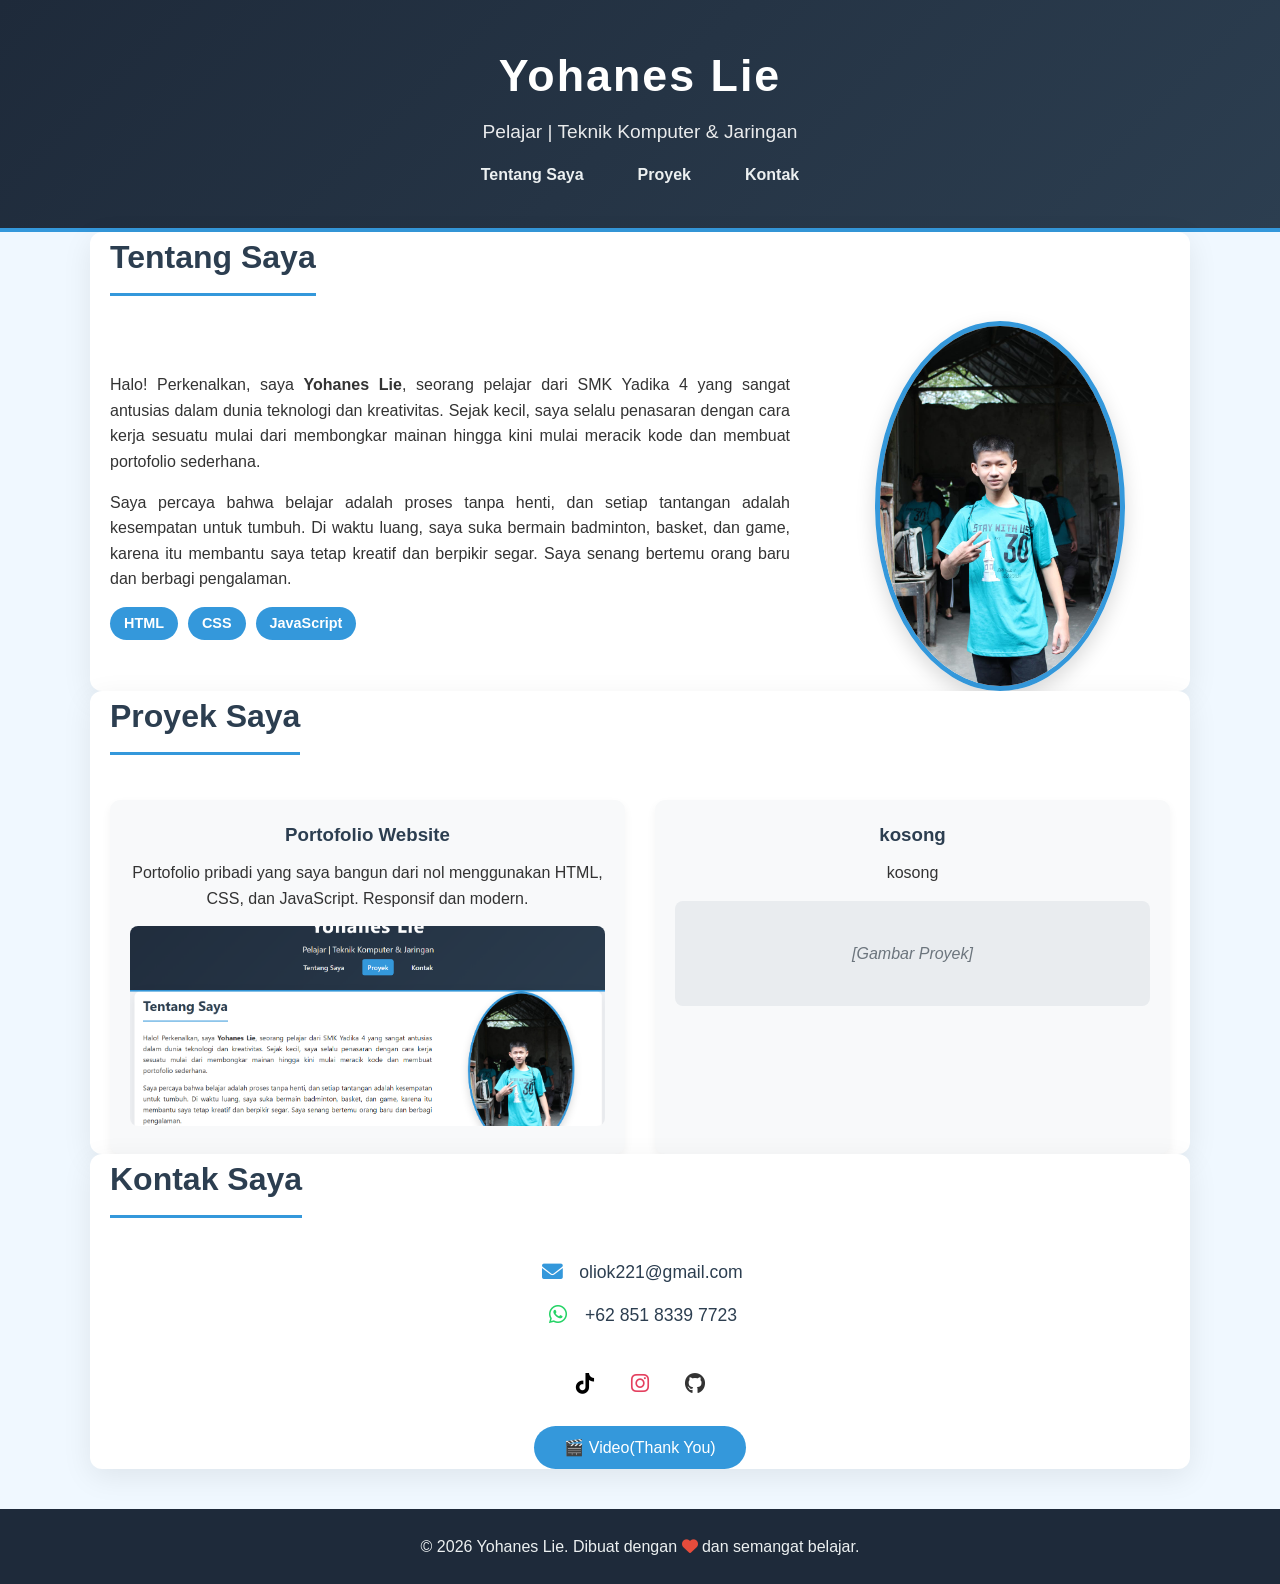
<file: index.html>
<!DOCTYPE html>
<html lang="id">
<head>
    <meta charset="UTF-8">
    <meta name="viewport" content="width=device-width, initial-scale=1.0">
    <title>Portofolio - Yohanes Lie</title>
    <!-- Font Awesome untuk ikon -->
    <link rel="stylesheet" href="https://cdnjs.cloudflare.com/ajax/libs/font-awesome/6.0.0-beta3/css/all.min.css">
    <link rel="stylesheet" href="styles1/main.css">
</head>
<body>
    <header>
        <div class="container">
            <h1>Yohanes Lie</h1>
            <p class="tagline">Pelajar | Teknik Komputer & Jaringan</p>
            <nav>
                <ul>
                    <li><a href="#about">Tentang Saya</a></li>
                    <li><a href="#projects">Proyek</a></li>
                    <li><a href="#contact">Kontak</a></li>
                </ul>
            </nav>
        </div>
    </header>

    <main>
        <!-- ===== ABOUT ME ===== -->
        <section id="about" class="container">
            <h2>Tentang Saya</h2>
            <div class="about-grid">
                <div class="about-text">
                    <p>Halo! Perkenalkan, saya <strong>Yohanes Lie</strong>, seorang pelajar dari SMK Yadika 4 yang sangat antusias dalam dunia teknologi dan kreativitas. Sejak kecil, saya selalu penasaran dengan cara kerja sesuatu mulai dari membongkar mainan hingga kini mulai meracik kode dan membuat portofolio sederhana.</p>
                    <p>Saya percaya bahwa belajar adalah proses tanpa henti, dan setiap tantangan adalah kesempatan untuk tumbuh. Di waktu luang, saya suka bermain badminton, basket, dan game, karena itu membantu saya tetap kreatif dan berpikir segar. Saya senang bertemu orang baru dan berbagi pengalaman.</p>
                    <div class="skills">
                        <span class="skill-tag">HTML</span>
                        <span class="skill-tag">CSS</span>
                        <span class="skill-tag">JavaScript</span>
                    </div>
                </div>
                <div class="about-photo">
                    <img src="assets1/asli.jpeg" alt="Foto Profil Yohanes Lie" class="profile-img">
                </div>
            </div>
        </section>

        <!-- ===== PROJECTS ===== -->
        <section id="projects" class="container">
            <h2>Proyek Saya</h2>
            <div class="projects-grid">
                <div class="project-card">
                    <h3>Portofolio Website</h3>
                    <p>Portofolio pribadi yang saya bangun dari nol menggunakan HTML, CSS, dan JavaScript. Responsif dan modern.</p>
                    <img src="assets1/project1.png" alt="Tampilan proyek portofolio" class="project-img">
                </div>
                <div class="project-card">
                    <h3>kosong</h3>
                    <p>kosong</p>
                    <div class="project-placeholder">[Gambar Proyek]</div>
                </div>
            </div>
        </section>

        <!-- ===== CONTACT ===== -->
        <section id="contact" class="container">
            <h2>Kontak Saya</h2>
            <div class="contact-info">
                <p>
                    <i class="fas fa-envelope"></i>
                    <a href="mailto:oliok221@gmail.com">oliok221@gmail.com</a>
                </p>
                <p>
                    <i class="fab fa-whatsapp"></i>
                    <a href="https://wa.me/6285183397723" target="_blank">+62 851 8339 7723</a>
                </p>
                <div class="social-links">
             <!-- TikTok -->
                 <a href="https://www.tiktok.com/@oliok112" target="_blank" aria-label="TikTok">
                    <i class="fab fa-tiktok"></i>
                </a>
            <!-- Instagram -->
                <a href="https://www.instagram.com/thelumashon" target="_blank" aria-label="Instagram">
                   <i class="fab fa-instagram"></i>
                </a>
            <!-- GitHub -->
                <a href="https://github.com/oliok12" target="_blank" aria-label="GitHub">
                   <i class="fab fa-github"></i>
                </a>
</div>
            </div>
        </section>
    </main>

    <footer>
        <div class="container">
            <p>&copy; 2026 Yohanes Lie. Dibuat dengan <i class="fas fa-heart" style="color: #e74c3c;"></i> dan semangat belajar.</p>
        </div>
    </footer>

    <!-- ===== MODAL VIDEO ===== -->
    <div id="videoModal" class="video-modal">
        <div class="video-modal-content">
            <span class="close-video">&times;</span>
            <video id="thankYouVideo" controls autoplay>
                <source src="assets1/olo1.mp4" type="video/mp4">
                Maaf, browser Anda tidak mendukung video.
            </video>
            <p class="video-caption">Terima kasih sudah berkunjung ke portofolio saya! 🙏</p>
        </div>
    </div>

    <script src="scripts1/app.js"></script>
</body>
</html>
</file>
<file: styles1/main.css>
/* ===== RESET & GLOBAL ===== */
* {
    margin: 0;
    padding: 0;
    box-sizing: border-box;
}

body {
    font-family: 'Segoe UI', Tahoma, Geneva, Verdana, sans-serif;
    background-color: #f0f8ff;
    color: #333;
    line-height: 1.6;
}

.container {
    max-width: 1100px;
    margin: 0 auto;
    padding: 0 20px;
}

/* ===== HEADER ===== */
header {
    background: linear-gradient(135deg, #1e2a3a, #2c3e50);
    color: #ffffff;
    padding: 40px 0;
    text-align: center;
    border-bottom: 4px solid #3498db;
}

header h1 {
    font-size: 2.8rem;
    letter-spacing: 2px;
    margin-bottom: 5px;
}

header .tagline {
    font-size: 1.2rem;
    opacity: 0.9;
    margin-bottom: 15px;
}

nav ul {
    list-style: none;
    display: flex;
    justify-content: center;
    gap: 30px;
}

nav ul li a {
    color: #ecf0f1;
    text-decoration: none;
    font-weight: 600;
    padding: 8px 12px;
    border-radius: 5px;
    transition: background 0.3s, color 0.3s;
}

nav ul li a:hover {
    background: #3498db;
    color: #fff;
}

/* ===== SECTION ===== */
section {
    background: #ffffff;
    border-radius: 12px;
    box-shadow: 0 8px 30px rgba(0, 0, 0, 0.08);
    padding: 40px;
    margin: 40px auto;
}

section h2 {
    font-size: 2rem;
    color: #2c3e50;
    border-bottom: 3px solid #3498db;
    padding-bottom: 10px;
    margin-bottom: 25px;
    display: inline-block;
}

/* ===== ABOUT ME ===== */
.about-grid {
    display: grid;
    grid-template-columns: 2fr 1fr;
    gap: 40px;
    align-items: center;
}

.about-text p {
    margin-bottom: 15px;
    text-align: justify;
}

.profile-img {
    width: 100%;
    max-width: 250px;
    height: auto;
    border-radius: 50%;
    border: 5px solid #3498db;
    box-shadow: 0 8px 20px rgba(0, 0, 0, 0.15);
    display: block;
    margin: 0 auto;
    transition: transform 0.3s;
}

.profile-img:hover {
    transform: scale(1.03);
}

.skills {
    margin-top: 15px;
    display: flex;
    flex-wrap: wrap;
    gap: 10px;
}

.skill-tag {
    background: #3498db;
    color: #fff;
    padding: 5px 14px;
    border-radius: 20px;
    font-size: 0.9rem;
    font-weight: 600;
}

/* ===== PROJECTS ===== */
.projects-grid {
    display: grid;
    grid-template-columns: repeat(auto-fit, minmax(280px, 1fr));
    gap: 30px;
    margin-top: 20px;
}

.project-card {
    background: #f8f9fa;
    padding: 20px;
    border-radius: 10px;
    box-shadow: 0 4px 10px rgba(0, 0, 0, 0.05);
    transition: transform 0.3s, box-shadow 0.3s;
    text-align: center;
}

.project-card:hover {
    transform: translateY(-8px);
    box-shadow: 0 12px 30px rgba(0, 0, 0, 0.12);
}

.project-card h3 {
    color: #2c3e50;
    margin-bottom: 10px;
}

.project-img {
    width: 100%;
    max-height: 200px;
    object-fit: cover;
    border-radius: 8px;
    margin-top: 15px;
}

.project-placeholder {
    background: #e9ecef;
    padding: 40px 20px;
    border-radius: 8px;
    color: #6c757d;
    font-style: italic;
    margin-top: 15px;
}

/* ===== CONTACT ===== */
.contact-info {
    text-align: center;
    font-size: 1.1rem;
}

.contact-info p {
    margin: 12px 0;
}

.contact-info a {
    color: #2c3e50;
    text-decoration: none;
    transition: color 0.3s;
}

.contact-info a:hover {
    color: #3498db;
}

.contact-info i {
    color: #3498db;
    width: 30px;
}

.social-links {
    margin-top: 20px;
    display: flex;
    justify-content: center;
    gap: 25px;
}

.social-links a {
    color: #2c3e50;
    font-size: 2rem;
    transition: color 0.3s, transform 0.3s;
}

.social-links a:hover {
    color: #3498db;
    transform: scale(1.15);
}

/* ===== FOOTER ===== */
footer {
    background: #1e2a3a;
    color: #ecf0f1;
    text-align: center;
    padding: 25px 0;
    margin-top: 40px;
}

footer i {
    color: #e74c3c;
}

/* ===== RESPONSIVE ===== */
@media (max-width: 768px) {
    header h1 {
        font-size: 2rem;
    }

    nav ul {
        flex-direction: column;
        gap: 10px;
    }

    .about-grid {
        grid-template-columns: 1fr;
        text-align: center;
    }

    .profile-img {
        max-width: 200px;
    }

    .projects-grid {
        grid-template-columns: 1fr;
    }

    section {
        padding: 25px;
        margin: 25px 10px;
    }

    .social-links a {
        font-size: 1.6rem;
    }
}

/* ===== PERBAIKAN KONTAK ===== */
.contact-info {
    text-align: center;
    font-size: 1.1rem;
}

.contact-info p {
    margin: 15px 0;
    display: flex;
    align-items: center;
    justify-content: center;
    gap: 12px;
}

.contact-info i {
    color: #3498db;
    font-size: 1.3rem;
    width: 30px;
    text-align: center;
}

.contact-info a {
    color: #2c3e50;
    text-decoration: none;
    transition: color 0.3s;
}

.contact-info a:hover {
    color: #3498db;
}

.social-links {
    margin-top: 25px;
    display: flex;
    justify-content: center;
    gap: 25px;
}

.social-links a {
    color: #2c3e50;
    font-size: 2rem;
    transition: color 0.3s, transform 0.3s;
}

.social-links a:hover {
    color: #3498db;
    transform: scale(1.15);
}

/* KHUSUS WA */
.fa-whatsapp {
    color: #25D366 !important;
}

.social-links a:hover .fa-whatsapp {
    color: #128C7E !important;
}

/* KHUSUS INSTAGRAM */
.fa-instagram {
    color: #E4405F !important;
}

.social-links a:hover .fa-instagram {
    color: #C13584 !important;
}

/* KHUSUS GITHUB */
.fa-github {
    color: #333 !important;
}

.social-links a:hover .fa-github {
    color: #000 !important;
}

/* ===== WARNA IKON SOSIAL MEDIA ===== */

/* TikTok */
.fa-tiktok {
    color: #000000 !important;
}

.social-links a:hover .fa-tiktok {
    color: #00f2ea !important; /* Warna cyan khas TikTok */
}

/* Instagram (tetap) */
.fa-instagram {
    color: #E4405F !important;
}

.social-links a:hover .fa-instagram {
    color: #C13584 !important;
}

/* GitHub (tetap) */
.fa-github {
    color: #333 !important;
}

.social-links a:hover .fa-github {
    color: #000 !important;
}

/* ===== MODAL VIDEO ===== */
.video-modal {
    display: none;
    position: fixed;
    z-index: 9999;
    left: 0;
    top: 0;
    width: 100%;
    height: 100%;
    background-color: rgba(0, 0, 0, 0.85);
    animation: fadeIn 0.3s ease;
}

.video-modal-content {
    position: relative;
    margin: 5% auto;
    width: 90%;
    max-width: 800px;
    background: #fff;
    border-radius: 16px;
    padding: 20px;
    box-shadow: 0 20px 60px rgba(0, 0, 0, 0.5);
    animation: slideUp 0.4s ease;
}

.video-modal-content video {
    width: 100%;
    border-radius: 12px;
    background: #000;
}

.video-caption {
    text-align: center;
    font-size: 1.2rem;
    font-weight: 600;
    color: #2c3e50;
    margin-top: 15px;
}

.close-video {
    position: absolute;
    top: -12px;
    right: -12px;
    color: #fff;
    font-size: 28px;
    font-weight: bold;
    cursor: pointer;
    transition: 0.3s;
    background: #e74c3c;
    width: 40px;
    height: 40px;
    border-radius: 50%;
    display: flex;
    align-items: center;
    justify-content: center;
    box-shadow: 0 4px 10px rgba(0, 0, 0, 0.3);
}

.close-video:hover {
    background: #c0392b;
    transform: scale(1.1);
}

/* ===== ANIMASI ===== */
@keyframes fadeIn {
    from { opacity: 0; }
    to { opacity: 1; }
}

@keyframes slideUp {
    from { transform: translateY(50px); opacity: 0; }
    to { transform: translateY(0); opacity: 1; }
}

/* ===== RESPONSIVE MODAL ===== */
@media (max-width: 600px) {
    .video-modal-content {
        margin: 15% auto;
        padding: 15px;
        width: 95%;
    }
    
    .video-caption {
        font-size: 1rem;
    }
    
    .close-video {
        top: -8px;
        right: -8px;
        width: 32px;
        height: 32px;
        font-size: 22px;
    }
}
</file>
